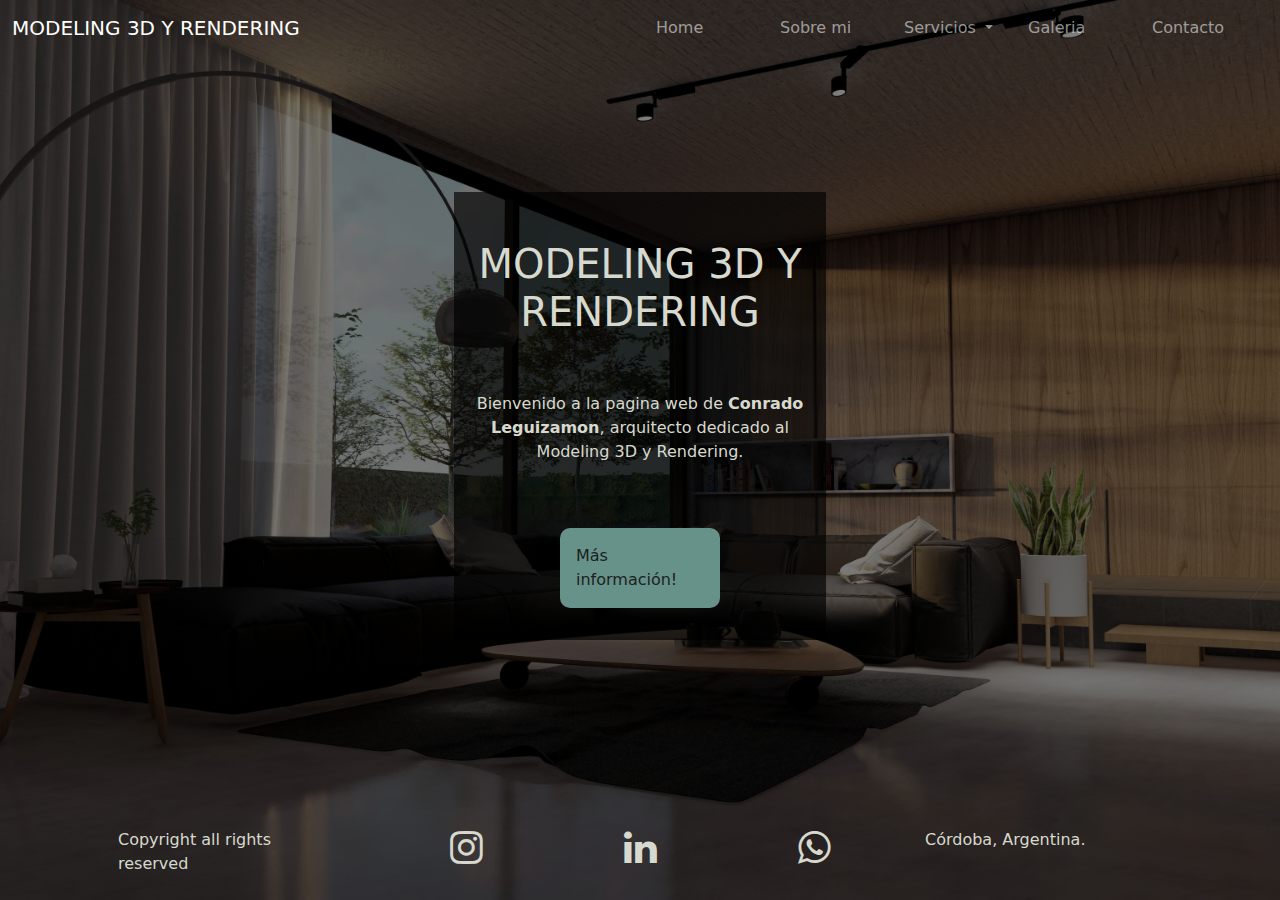
<file: index.html>
<!doctype html>
<html lang="en">
  <head>
    <meta charset="utf-8">
    <meta name="viewport" content="width=device-width, initial-scale=1.0">
    <link rel="stylesheet" href="css/estilos.css">
    <meta name="description" content="arquitecto que hace trabajos de forma freelance de modeling 3d y rendering">
    <link rel="stylesheet" href="https://cdnjs.cloudflare.com/ajax/libs/font-awesome/4.7.0/css/font-awesome.min.css">
    <link href="css/bootstrap.min.css" rel="stylesheet">
    <link rel="icon" type="image/x-icon" href="imagenes/logo.png">
    <title>Modeling 3D y Rendering</title>
  </head>
  <body class="home-altura">
    <header>

 <!--Aca empieza la barra de navegacion-->

      <nav class="navbar navbar-expand-lg navbar-dark">
        <div class="container-fluid">
          <a class="navbar-brand text-uppercase titulo-barra-navegacion" href="index.html">Modeling 3d y Rendering</a>
          <button class="navbar-toggler" type="button" data-bs-toggle="collapse" data-bs-target="#navbarNavDropdown" aria-controls="navbarNavDropdown" aria-expanded="false" aria-label="Toggle navigation">
            <span class="navbar-toggler-icon"></span>
          </button>
          <div class="collapse navbar-collapse" id="navbarNavDropdown">
            <ul class="navbar-nav ms-auto">
              <li class="nav-item">
                <a class="nav-link elemento-barra" href="index.html">Home</a>
              </li>
              <li class="nav-item ">
                <a class="nav-link elemento-barra" href="html/sobre-mi.html">Sobre mi</a>
              </li>
              <li class="nav-item dropdown">
                <a class="nav-link dropdown-toggle elemento-barra" href="html/servicios.html" id="navbarDropdownMenuLink" role="button" data-bs-toggle="dropdown" aria-expanded="false">
                  Servicios
                </a>
                <ul class="dropdown-menu" aria-labelledby="navbarDropdownMenuLink">
                  <li><a class="dropdown-item" href="html/servicios.html">Servicios</a></li>
                  <li><a class="dropdown-item" href="html/modeling3d.html">Modeling 3D</a></li>
                  <li><a class="dropdown-item" href="html/rendering.html">Rendering</a></li>
                </ul>
              </li>
              <li class="nav-item">
                <a class="nav-link elemento-barra" href="html/galeria.html">Galeria</a>
              </li>
              <li class="nav-item">
                <a class="nav-link elemento-barra" href="html/contacto.html">Contacto</a>
              </li>
            </ul>
          </div>
        </div>
      </nav>
    </header>

<!--Aca termina la barra de navegacion-->
<!--Aca empieza el contenido central-->

    <main class="container">
          <div class="contenedor-padre">
            <div class="col-md-4 d-flex justify-content-center flex-column contenedor-principal">
            <h1 class="h1 text-uppercase text-center pt-5 titulo-principal">modeling 3d y rendering</h1>
                <p class="text-center py-5 texto-color">Bienvenido a la pagina web de <span class="fw-bold">Conrado Leguizamon</span>, arquitecto dedicado al Modeling 3D y Rendering.</p>
                <div class="d-flex justify-content-center contenedor-boton">
                  <a href="https://www.whatsapp.com/?lang=es" target="_blank" class="boton-home">Más información!</a>
                </div> 
            </div>
          </div>

<!--Aca termina el contenido principal-->
<!--Aca empieza el footer-->

        <footer class="row my-2 container footer-home">
            <div class="col-md-3 px-4 footer-responsive"><p>Copyright all rights reserved</p></div>
            <div class="col-md-6 d-flex justify-content-around footer-responsive">
                <a href="https://www.instagram.com/" target="_blank" class="d-flex justify-content-around link-footer"><i class="fa fa-instagram logo" style="color: #d7d9ce; font-size: 38px;"></i></a>
                <a href="https://www.linkedin.com/in/conrado-leguizamon-973617200/" target="_blank" class="d-flex justify-content-around link-footer"><i class="fa fa-linkedin logo" style="color: #d7d9ce; font-size: 38px;"></i></a>
                <a href="https://www.whatsapp.com/?lang=es" target="_blank" class="d-flex justify-content-around link-footer"><i class="fa fa-whatsapp logo" aria-hidden="true" style="color: #d7d9ce; font-size: 38px;"></i></a>
            </div>
            <div class="col-md-3 footer-responsive"><p>Córdoba, Argentina.</p></div><!--Falta tirar este div a la derecha y centrar verticalmente-->
        </footer>
    </main>
    <!-- Option 1: Bootstrap Bundle with Popper -->
    <script src="js/bootstrap.bundle.min.js"></script>

  </body>
</html>
</file>
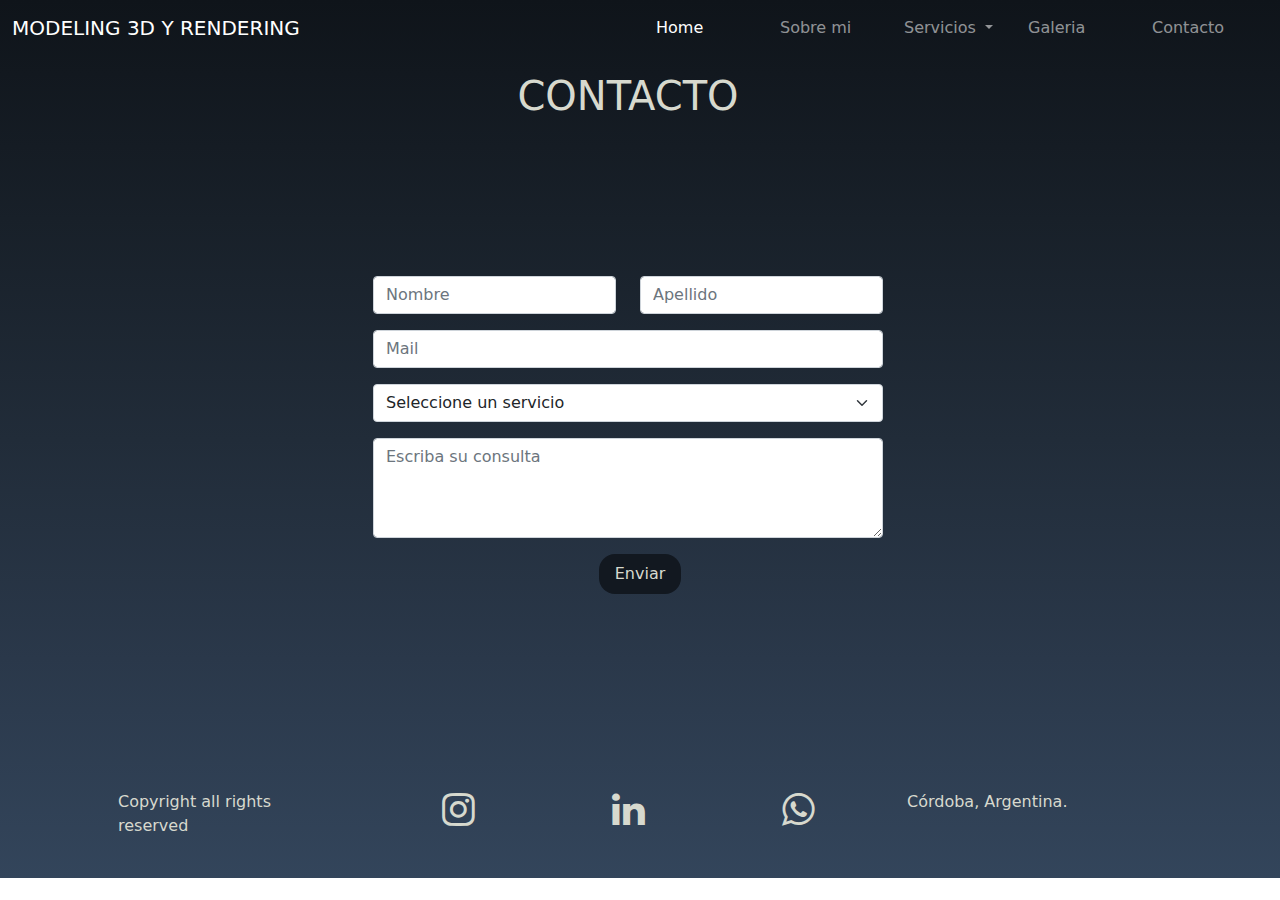
<file: html/contacto.html>
<!doctype html>
<html lang="en">
  <head>
    <meta name="keywords" content="arquitecto, whatsapp, instagram, linkedin, mail, presupuesto">
    <meta charset="utf-8">
    <meta name="viewport" content="width=device-width, initial-scale=1">
    <link rel="stylesheet" href="../css/estilos.css">
    <link rel="stylesheet" href="https://cdnjs.cloudflare.com/ajax/libs/font-awesome/4.7.0/css/font-awesome.min.css">
    <link href="../css/bootstrap.min.css" rel="stylesheet">
    <link rel="icon" type="image/x-icon" href="../imagenes/logo.png">
    <title>Contacto</title>
  </head>
  <body class="color-fondo">
    <header>

<!--Aca empieza la barra de navegacion-->

      <nav class="navbar navbar-expand-lg navbar-dark">
        <div class="container-fluid">
          <a class="navbar-brand text-uppercase titulo-barra-navegacion" href="../index.html">Modeling 3d y rendering</a>
          <button class="navbar-toggler" type="button" data-bs-toggle="collapse" data-bs-target="#navbarNavDropdown" aria-controls="navbarNavDropdown" aria-expanded="false" aria-label="Toggle navigation">
            <span class="navbar-toggler-icon"></span>
          </button>
          <div class="collapse navbar-collapse" id="navbarNavDropdown">
            <ul class="navbar-nav ms-auto">
              <li class="nav-item">
                <a class="nav-link active elemento-barra" aria-current="page" href="../index.html">Home</a>
              </li>
              <li class="nav-item">
                <a class="nav-link elemento-barra" href="sobre-mi.html">Sobre mi</a>
              </li>
              <li class="nav-item dropdown">
                <a class="nav-link dropdown-toggle elemento-barra" href="servicios.html" id="navbarDropdownMenuLink" role="button" data-bs-toggle="dropdown" aria-expanded="false">
                  Servicios
                </a>
                <ul class="dropdown-menu" aria-labelledby="navbarDropdownMenuLink">
                  <li><a class="dropdown-item" href="servicios.html">Servicios</a></li>
                  <li><a class="dropdown-item" href="modeling3d.html">Modeling 3D</a></li>
                  <li><a class="dropdown-item" href="rendering.html">Rendering</a></li>
                </ul>
              </li>
              <li class="nav-item">
                <a class="nav-link elemento-barra" href="galeria.html">Galeria</a>
              </li>
              <li class="nav-item">
                <a class="nav-link elemento-barra" href="contacto.html">Contacto</a>
              </li>
            </ul>
          </div>
        </div>
      </nav>
    </header>

<!--Aca termina la barra de navegacion-->
<!--Aca empieza el contenido principal-->

    <main>
          <div class="row">
          <div class="col-md-12">
            <h1 class="text-center my-3 text-uppercase titulo-principal">contacto</h1>
          </div>
        </div>
        <form action="" class="container">
            <div class="row">
                <div class="container col-md-6">
                    <div class="row">
                        <div class="col">
                            <input type="text" class="form-control" placeholder="Nombre" aria-label="First name">
                        </div>
                        <div class="col">
                            <input type="text" class="form-control" placeholder="Apellido" aria-label="Last name">
                        </div>
                    </div>
                    <div class="row my-3">
                        <div class="col">
                            <input type="email" class="form-control" placeholder="Mail" aria-label="Last name">
                        </div> 
                    </div>
                    <div class="row">
                        <div class="col">
                            <select class="form-select" aria-label="Default select example">
                                <option selected>Seleccione un servicio</option>
                                <option value="1">Modeling 3D</option>
                                <option value="2">Rendering</option>
                                <option value="3">Ambos</option>
                              </select>
                        </div>
                    </div>
                    </div>
                </div>
                <div class="row">
                    <div class="col-md-6 mx-auto my-3">
                        <div class="form-floating">
                          <div class="text-area-posicion">
                            <textarea class="form-control" placeholder="Escriba su consulta" id="floatingTextarea2" style="height: 100px"></textarea>
                          </div>
                        <div class="boton-contacto-posicion">
                          <input type="submit" value="Enviar" class="my-3 boton-contacto">
                        </div>
                            
                          </div>
                    </div>
              </div>
        </form> 
        
<!--Aca termina el contenido principal y empieza el footer-->  

      <div class="container">
        <footer class="row my-4 container">
          <div class="col-md-3 px-4 footer-responsive"><p>Copyright all rights reserved</p></div>
          <div class="col-md-6 d-flex justify-content-around footer-responsive">
              <a href="https://www.instagram.com/" target="_blank" class="d-flex justify-content-around link-footer"><i class="fa fa-instagram logo" style="color: #d7d9ce; font-size: 38px;"></i></a>
              <a href="https://www.linkedin.com/in/conrado-leguizamon-973617200/" target="_blank" class="d-flex justify-content-around link-footer"><i class="fa fa-linkedin logo" style="color: #d7d9ce; font-size: 38px;"></i></a>
              <a href="https://www.whatsapp.com/?lang=es" target="_blank" class="d-flex justify-content-around link-footer"><i class="fa fa-whatsapp logo" aria-hidden="true" style="color: #d7d9ce; font-size: 38px;"></i></a>
          </div>
          <div class="col-md-3 footer-responsive"><p>Córdoba, Argentina.</p></div>
        </footer>
      </div>
        
    </main>
    <!-- Option 1: Bootstrap Bundle with Popper -->
    <script src="../js/bootstrap.bundle.min.js"></script>

  </body>
</html>
</file>
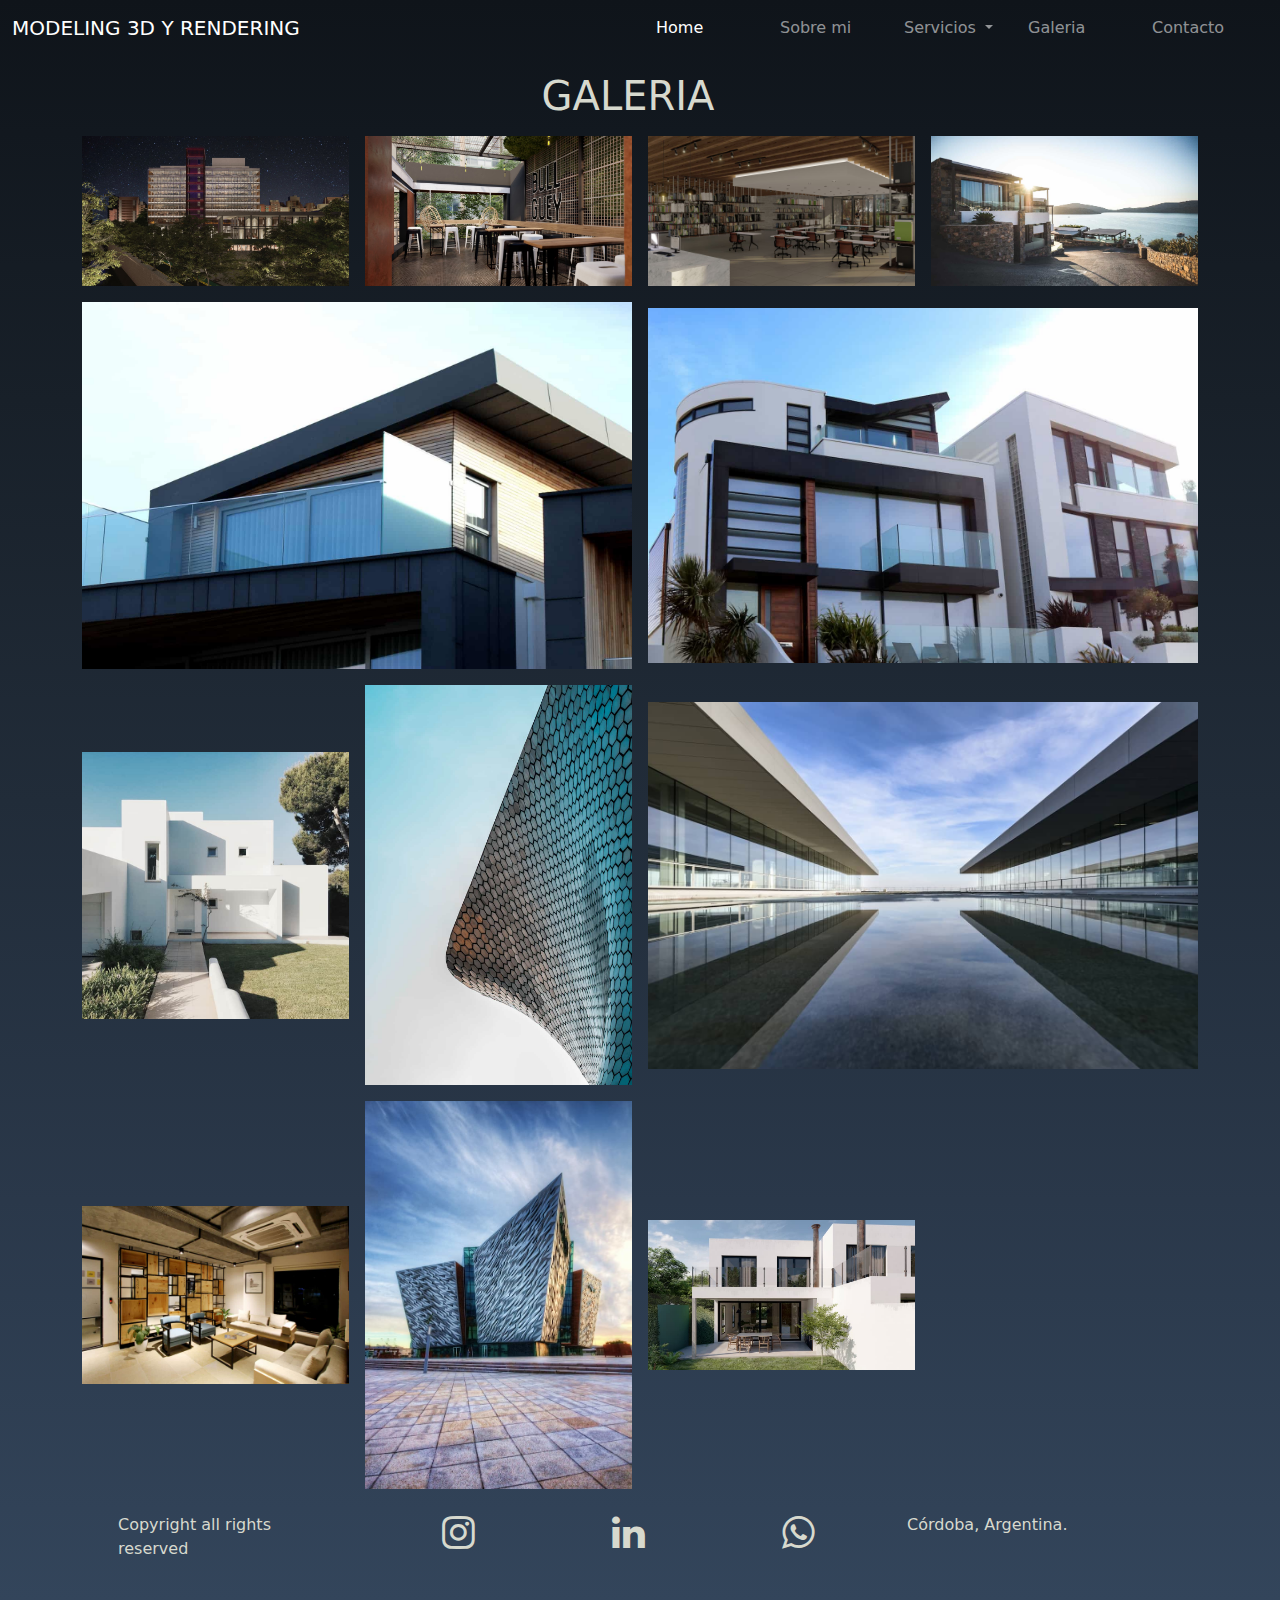
<file: html/galeria.html>
<!doctype html>
<html lang="en">
  <head>
    <meta name="keywords" content="trabajos realizados, modeling 3d, rendering, arquitectura, arquitecto, interiorismo, diseño">
    <meta charset="utf-8">
    <meta name="viewport" content="width=device-width, initial-scale=1">
    <link rel="stylesheet" href="../css/estilos.css">
    <link rel="stylesheet" href="https://cdnjs.cloudflare.com/ajax/libs/font-awesome/4.7.0/css/font-awesome.min.css">
    <link href="../css/bootstrap.min.css" rel="stylesheet">
    <link rel="icon" type="image/x-icon" href="../imagenes/logo.png">
    <title>Galeria</title>
  </head>
  <body class="color-fondo">
    <header>

<!--Aca empieza la barra de navegacion-->

      <nav class="navbar navbar-expand-lg navbar-dark">
        <div class="container-fluid">
          <a class="navbar-brand text-uppercase titulo-barra-navegacion" href="../index.html">Modeling 3d y rendering</a>
          <button class="navbar-toggler" type="button" data-bs-toggle="collapse" data-bs-target="#navbarNavDropdown" aria-controls="navbarNavDropdown" aria-expanded="false" aria-label="Toggle navigation">
            <span class="navbar-toggler-icon"></span>
          </button>
          <div class="collapse navbar-collapse" id="navbarNavDropdown">
            <ul class="navbar-nav ms-auto">
              <li class="nav-item">
                <a class="nav-link active elemento-barra" aria-current="page" href="../index.html">Home</a>
              </li>
              <li class="nav-item">
                <a class="nav-link elemento-barra" href="sobre-mi.html">Sobre mi</a>
              </li>
              <li class="nav-item dropdown">
                <a class="nav-link dropdown-toggle elemento-barra" href="servicios.html" id="navbarDropdownMenuLink" role="button" data-bs-toggle="dropdown" aria-expanded="false">
                  Servicios
                </a>
                <ul class="dropdown-menu" aria-labelledby="navbarDropdownMenuLink">
                  <li><a class="dropdown-item" href="servicios.html">Servicios</a></li>
                  <li><a class="dropdown-item" href="modeling3d.html">Modeling 3D</a></li>
                  <li><a class="dropdown-item" href="rendering.html">Rendering</a></li>
                </ul>
              </li>
              <li class="nav-item">
                <a class="nav-link elemento-barra" href="galeria.html">Galeria</a>
              </li>
              <li class="nav-item">
                <a class="nav-link elemento-barra" href="contacto.html">Contacto</a>
              </li>
            </ul>
          </div>
        </div>
      </nav>
    </header>

    <!--Aca termina la barra de navegacion-->
    <!--Aca empieza el contenido principal-->

    <main class="container">
        <div class="row">
          <div class="col-md-12">
            <h1 class="text-center my-3 text-uppercase titulo-principal">Galeria</h1>
          </div>
        </div>
        <section class="galeria-grid">
            <img src="../imagenes/01.jpg" alt="Trabajo de un edificio" class="img-fluid">
            <img src="../imagenes/bullguey.jpg" alt="Trabajo de un bar" class="img-fluid">
            <img src="../imagenes/interiorismo.jpg" alt="Trabajo de una biblioteca" class="img-fluid">
            <img src="../imagenes/pexels-alex-staudinger-1732414.jpg" alt="Trabajo de una casa con vista a un lago" class="img-fluid">
            <img src="../imagenes/pexels-expect-best-323772.jpg" alt="Trabajo de una casa por fuera" class="img-fluid">
            <img src="../imagenes/pexels-expect-best-323780.jpg" alt="Trabajo de un complejo" class="img-fluid">
            <img src="../imagenes/pexels-graphicgumcom-1115804.jpg" alt="Trabajo de una casa por fuera" class="img-fluid">
            <img src="../imagenes/pexels-luis-ruiz-1774931.jpg" alt="Trabajo de un edificio por fuera" class="img-fluid">
            <img src="../imagenes/pexels-pixabay-534174.jpg" alt="Trabajo de dos galerias con una pileta" class="img-fluid">
            <img src="../imagenes/pexels-sharath-g-2251247.jpg" alt="Trabajo del interior de una casa" class="img-fluid">
            <img src="../imagenes/pexels-steven-hylands-1650904.jpg" alt="Trabajo de un edificio por fuera" class="img-fluid">
            <img src="../imagenes/render2.jpg" alt="trabajo de una casa por fuera" class="img-fluid">
        </section>
        
        <!--Aca termina el contenido principal-->
        <!--Aca empieza el footer-->
        
        <footer class="row my-4 container">
          <div class="col-md-3 px-4 footer-responsive"><p>Copyright all rights reserved</p></div>
          <div class="col-md-6 d-flex justify-content-around footer-responsive">
              <a href="https://www.instagram.com/" target="_blank" class="d-flex justify-content-around link-footer"><i class="fa fa-instagram logo" style="color: #d7d9ce; font-size: 38px;"></i></a>
              <a href="https://www.linkedin.com/in/conrado-leguizamon-973617200/" target="_blank" class="d-flex justify-content-around link-footer"><i class="fa fa-linkedin logo" style="color: #d7d9ce; font-size: 38px;"></i></a>
              <a href="https://www.whatsapp.com/?lang=es" target="_blank" class="d-flex justify-content-around link-footer"><i class="fa fa-whatsapp logo" aria-hidden="true" style="color: #d7d9ce; font-size: 38px;"></i></a>
          </div>
          <div class="col-md-3 footer-responsive"><p>Córdoba, Argentina.</p></div>
        </footer>
    </main>
    <!-- Option 1: Bootstrap Bundle with Popper -->
    <script src="../js/bootstrap.bundle.min.js"></script>

  </body>
</html>
</file>
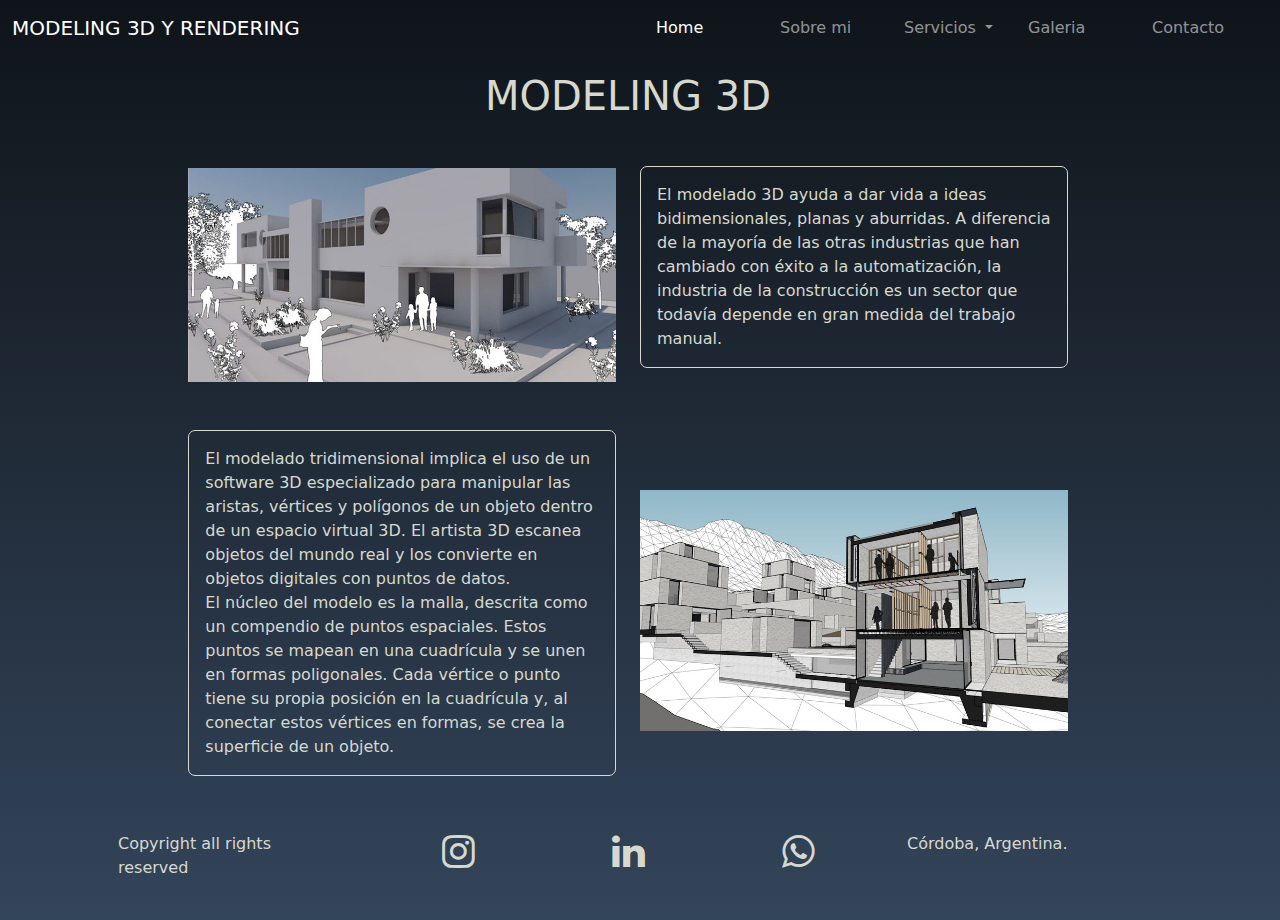
<file: html/modeling3d.html>
<!doctype html>
<html lang="en">
  <head>
    <meta name="description" content="mas informacion acerca de que es el modeling">
    <meta charset="utf-8">
    <meta name="viewport" content="width=device-width, initial-scale=1">
    <link rel="stylesheet" href="../css/estilos.css">
    <link rel="stylesheet" href="https://cdnjs.cloudflare.com/ajax/libs/font-awesome/4.7.0/css/font-awesome.min.css">
    <link href="../css/bootstrap.min.css" rel="stylesheet">
    <link rel="icon" type="image/x-icon" href="../imagenes/logo.png">
    <title>Modeling 3D</title>
  </head>
  <body class="color-fondo">
    <header>
      <nav class="navbar navbar-expand-lg navbar-dark">
        <div class="container-fluid">
          <a class="navbar-brand text-uppercase titulo-barra-navegacion" href="../index.html">Modeling 3d y rendering</a>
          <button class="navbar-toggler" type="button" data-bs-toggle="collapse" data-bs-target="#navbarNavDropdown" aria-controls="navbarNavDropdown" aria-expanded="false" aria-label="Toggle navigation">
            <span class="navbar-toggler-icon"></span>
          </button>
          <div class="collapse navbar-collapse" id="navbarNavDropdown">
            <ul class="navbar-nav ms-auto">
              <li class="nav-item">
                <a class="nav-link active elemento-barra" aria-current="page" href="../index.html">Home</a>
              </li>
              <li class="nav-item">
                <a class="nav-link elemento-barra" href="sobre-mi.html">Sobre mi</a>
              </li>
              <li class="nav-item dropdown">
                <a class="nav-link dropdown-toggle elemento-barra" href="servicios.html" id="navbarDropdownMenuLink" role="button" data-bs-toggle="dropdown" aria-expanded="false">
                  Servicios
                </a>
                <ul class="dropdown-menu" aria-labelledby="navbarDropdownMenuLink">
                  <li><a class="dropdown-item" href="servicios.html">Servicios</a></li>
                  <li><a class="dropdown-item" href="modeling3d.html">Modeling 3D</a></li>
                  <li><a class="dropdown-item" href="rendering.html">Rendering</a></li>
                </ul>
              </li>
              <li class="nav-item">
                <a class="nav-link elemento-barra" href="galeria.html">Galeria</a>
              </li>
              <li class="nav-item">
                <a class="nav-link elemento-barra" href="contacto.html">Contacto</a>
              </li>
            </ul>
          </div>
        </div>
      </nav>
    </header>
    <main class="container">
        <div class="row">
          <div class="col-md-12">
            <h1 class="text-center my-3 text-uppercase titulo-principal">modeling 3d</h1>
          </div>
        </div>
        <div class="row texto-modeling">
            <div class="col-md-5">
            <img src="../imagenes/modelado.jpg" alt="Foto de un ejemplo de un modelado" class="img-fluid py-3">
          </div>
          <div class="col-md-5">
            <p class="servicio-modeling-texto texto-color">El modelado 3D ayuda a dar vida a ideas bidimensionales, planas y aburridas. A diferencia de la mayoría de las otras industrias que han cambiado con éxito a la automatización, la industria de la construcción es un sector que todavía depende en gran medida del trabajo manual.</p>
          </div>
        </div>
        <div class="row texto-modeling">
          <div class="col-md-5">
            <p class="servicio-modeling-texto texto-color">El modelado tridimensional implica el uso de un software 3D especializado para manipular las aristas, vértices y polígonos de un objeto dentro de un espacio virtual 3D. El artista 3D escanea objetos del mundo real y los convierte en objetos digitales con puntos de datos.
              <br>El núcleo del modelo es la malla, descrita como un compendio de puntos espaciales. Estos puntos se mapean en una cuadrícula y se unen en formas poligonales. Cada vértice o punto tiene su propia posición en la cuadrícula y, al conectar estos vértices en formas, se crea la superficie de un objeto.</p>
          </div>
          <div class="col-md-5">
            <img src="../imagenes/modelado2.jpg" alt="Foto de un ejemplo de modelado con sketch up" class="img-fluid py-3">
          </div>
        </div>
        
        
        <footer class="row my-4 container">
          <div class="col-md-3 px-4 footer-responsive"><p>Copyright all rights reserved</p></div>
          <div class="col-md-6 d-flex justify-content-around footer-responsive">
              <a href="https://www.instagram.com/" target="_blank" class="d-flex justify-content-around link-footer"><i class="fa fa-instagram logo" style="color: #d7d9ce; font-size: 38px;"></i></a>
              <a href="https://www.linkedin.com/in/conrado-leguizamon-973617200/" target="_blank" class="d-flex justify-content-around link-footer"><i class="fa fa-linkedin logo" style="color: #d7d9ce; font-size: 38px;"></i></a>
              <a href="https://www.whatsapp.com/?lang=es" target="_blank" class="d-flex justify-content-around link-footer"><i class="fa fa-whatsapp logo" aria-hidden="true" style="color: #d7d9ce; font-size: 38px;"></i></a>
          </div>
          <div class="col-md-3 footer-responsive"><p>Córdoba, Argentina.</p></div>
        </footer>
    
    
      </main>
    <!-- Option 1: Bootstrap Bundle with Popper -->
    <script src="../js/bootstrap.bundle.min.js"></script>

  </body>
</html>
</file>
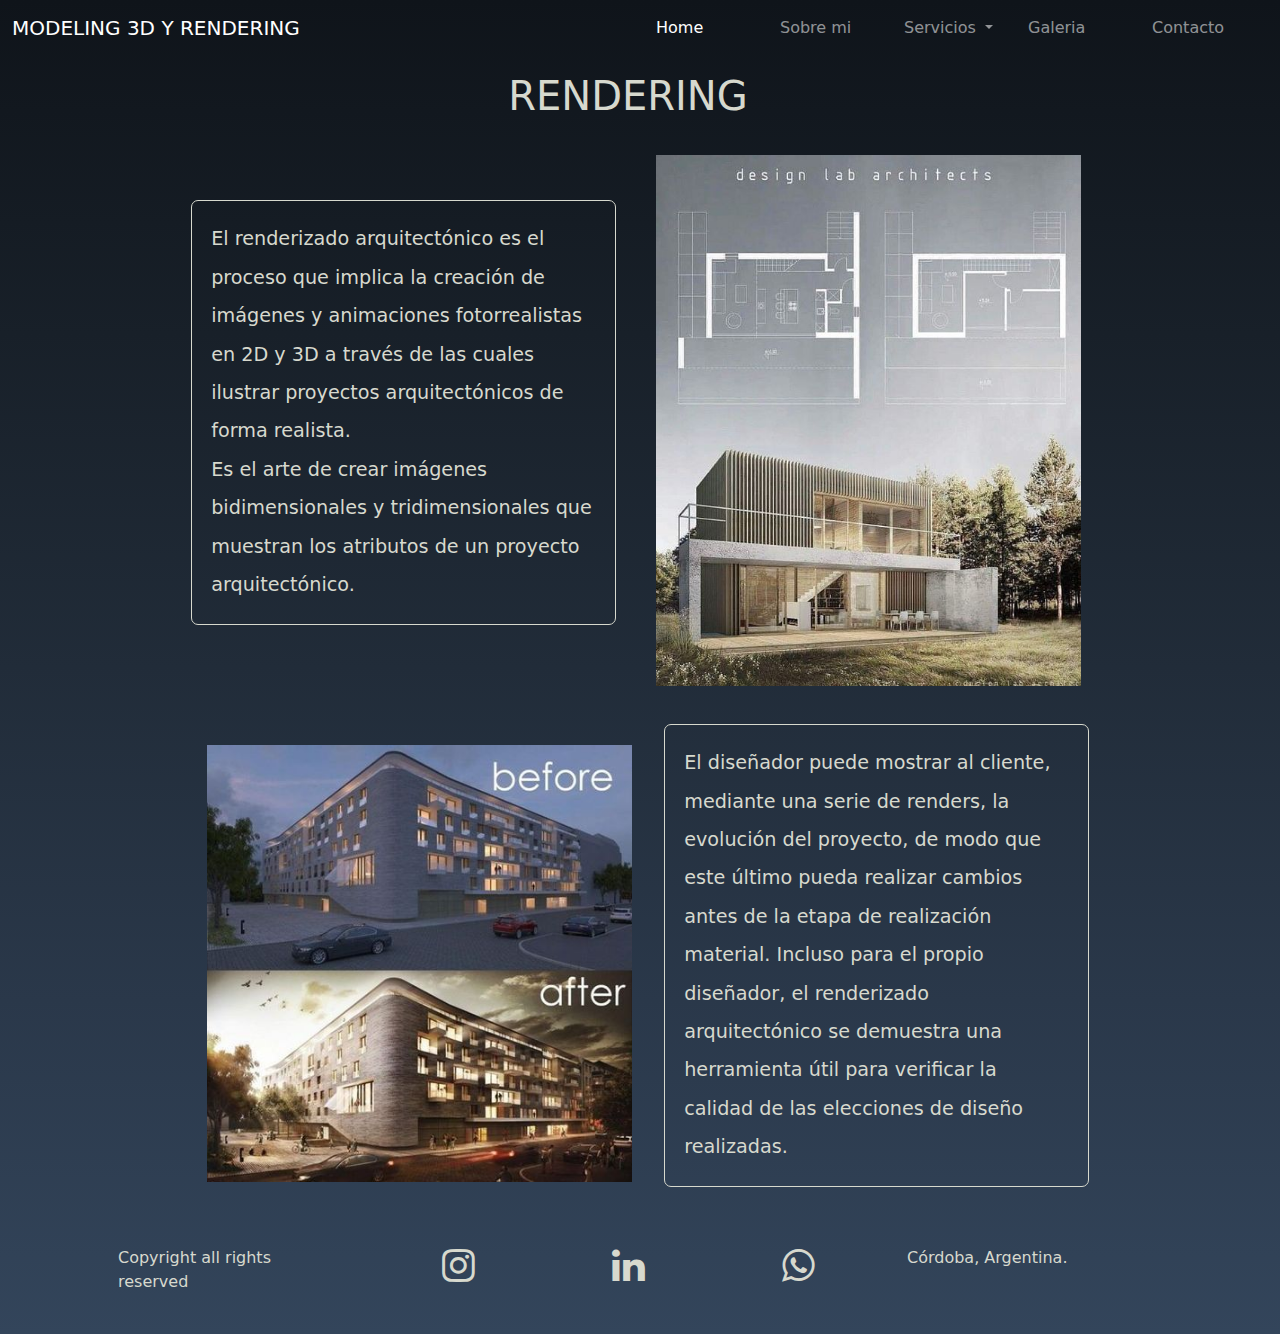
<file: html/rendering.html>
<!doctype html>
<html lang="en">
  <head>
    <meta name="description" content="mas informacion acerca de que es el rendering">
    <meta charset="utf-8">
    <meta name="viewport" content="width=device-width, initial-scale=1">
    <link rel="stylesheet" href="../css/estilos.css">
    <link rel="stylesheet" href="https://cdnjs.cloudflare.com/ajax/libs/font-awesome/4.7.0/css/font-awesome.min.css">
    <link href="../css/bootstrap.min.css" rel="stylesheet">
    <link rel="icon" type="image/x-icon" href="../imagenes/logo.png">
    <title>Rendering</title>
  </head>
  <body class="color-fondo">
    <header>
      <nav class="navbar navbar-expand-lg navbar-dark">
        <div class="container-fluid">
          <a class="navbar-brand text-uppercase titulo-barra-navegacion" href="../index.html">Modeling 3d y rendering</a>
          <button class="navbar-toggler" type="button" data-bs-toggle="collapse" data-bs-target="#navbarNavDropdown" aria-controls="navbarNavDropdown" aria-expanded="false" aria-label="Toggle navigation">
            <span class="navbar-toggler-icon"></span>
          </button>
          <div class="collapse navbar-collapse" id="navbarNavDropdown">
            <ul class="navbar-nav ms-auto">
              <li class="nav-item">
                <a class="nav-link active elemento-barra" aria-current="page" href="../index.html">Home</a>
              </li>
              <li class="nav-item">
                <a class="nav-link elemento-barra" href="sobre-mi.html">Sobre mi</a>
              </li>
              <li class="nav-item dropdown">
                <a class="nav-link dropdown-toggle elemento-barra" href="servicios.html" id="navbarDropdownMenuLink" role="button" data-bs-toggle="dropdown" aria-expanded="false">
                  Servicios
                </a>
                <ul class="dropdown-menu" aria-labelledby="navbarDropdownMenuLink">
                  <li><a class="dropdown-item" href="servicios.html">Servicios</a></li>
                  <li><a class="dropdown-item" href="modeling3d.html">Modeling 3D</a></li>
                  <li><a class="dropdown-item" href="rendering.html">Rendering</a></li>
                </ul>
              </li>
              <li class="nav-item">
                <a class="nav-link elemento-barra" href="galeria.html">Galeria</a>
              </li>
              <li class="nav-item">
                <a class="nav-link elemento-barra" href="contacto.html">Contacto</a>
              </li>
            </ul>
          </div>
        </div>
      </nav>
    </header>
    <main class="container">
        <div class="row">
          <div class="col-md-12">
            <h1 class="text-center my-3 text-uppercase titulo-principal">Rendering</h1>
          </div>
        </div>
        <div class="row texto-render">
          <div class="col-md-5">
            <p class="servicios-render-texto texto-color">El renderizado arquitectónico es el proceso que implica la creación de imágenes y animaciones fotorrealistas en 2D y 3D a través de las cuales ilustrar proyectos arquitectónicos de forma realista.
            <br>Es el arte de crear imágenes bidimensionales y tridimensionales que muestran los atributos de un proyecto arquitectónico.
          </p>
          </div>
          <div class="col-md-5">
            <img src="../imagenes/renders.jpg" alt="Imagen de un render" class="img-fluid mx-3">
          </div>
        </div>
        <div class="row texto-render">
          <div class="col-md-5">
            <img src="../imagenes/renders-servicios.jpg" alt="Imagen de un render" class="img-fluid mx-3 py-3">
          </div>
          <div class="col-md-5">
            <p class="mx-4 servicios-render-texto texto-color">El diseñador puede mostrar al cliente, mediante una serie de renders, la evolución del proyecto, de modo que este último pueda realizar cambios antes de la etapa de realización material. Incluso para el propio diseñador, el renderizado arquitectónico se demuestra una herramienta útil para verificar la calidad de las elecciones de diseño realizadas.</p>
          </div>
        </div>



        <footer class="row my-4 container">
          <div class="col-md-3 px-4 footer-responsive"><p>Copyright all rights reserved</p></div>
          <div class="col-md-6 d-flex justify-content-around footer-responsive">
              <a href="https://www.instagram.com/" target="_blank" class="d-flex justify-content-around link-footer"><i class="fa fa-instagram logo" style="color: #d7d9ce; font-size: 38px;"></i></a>
              <a href="https://www.linkedin.com/in/conrado-leguizamon-973617200/" target="_blank" class="d-flex justify-content-around link-footer"><i class="fa fa-linkedin logo" style="color: #d7d9ce; font-size: 38px;"></i></a>
              <a href="https://www.whatsapp.com/?lang=es" target="_blank" class="d-flex justify-content-around link-footer"><i class="fa fa-whatsapp logo" aria-hidden="true" style="color: #d7d9ce; font-size: 38px;"></i></a>
          </div>
          <div class="col-md-3 footer-responsive"><p>Córdoba, Argentina.</p></div><!--Falta tirar este div a la derecha y centrar verticalmente-->
        </footer>
    
    
      </main>
    <!-- Option 1: Bootstrap Bundle with Popper -->
    <script src="../js/bootstrap.bundle.min.js"></script>

  </body>
</html>
</file>
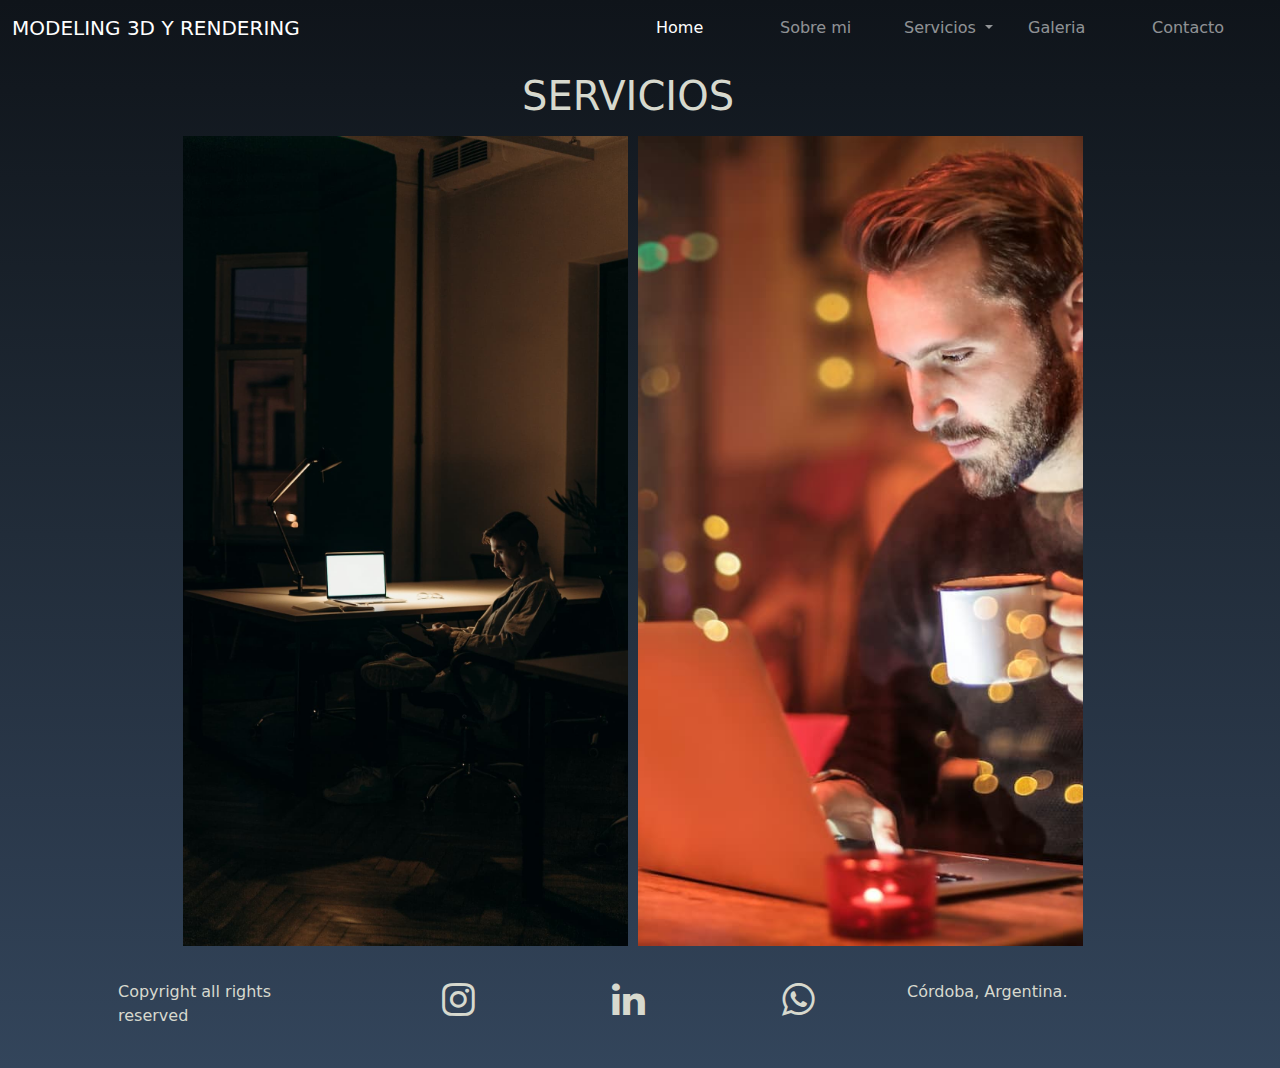
<file: html/servicios.html>
<!doctype html>
<html lang="en">
  <head>
    <meta charset="utf-8">
    <meta name="viewport" content="width=device-width, initial-scale=1">
    <link rel="stylesheet" href="../css/estilos.css">
    <meta name="description" content="mas informacion sobre modeling 3d y rendering">
    <link rel="stylesheet" href="https://cdnjs.cloudflare.com/ajax/libs/font-awesome/4.7.0/css/font-awesome.min.css">
    <link href="../css/bootstrap.min.css" rel="stylesheet">
    <link rel="icon" type="image/x-icon" href="../imagenes/logo.png">
    <title>Servicios-modeling 3d y rendering</title>
  </head>
  <body class="color-fondo">
    <header>

<!--Aca empieza la barra de navegacion-->

      <nav class="navbar navbar-expand-lg navbar-dark">
        <div class="container-fluid">
          <a class="navbar-brand text-uppercase titulo-barra-navegacion" href="../index.html">Modeling 3d y rendering</a>
          <button class="navbar-toggler" type="button" data-bs-toggle="collapse" data-bs-target="#navbarNavDropdown" aria-controls="navbarNavDropdown" aria-expanded="false" aria-label="Toggle navigation">
            <span class="navbar-toggler-icon"></span>
          </button>
          <div class="collapse navbar-collapse" id="navbarNavDropdown">
            <ul class="navbar-nav ms-auto">
              <li class="nav-item">
                <a class="nav-link active elemento-barra" aria-current="page" href="../index.html">Home</a>
              </li>
              <li class="nav-item">
                <a class="nav-link elemento-barra" href="sobre-mi.html">Sobre mi</a>
              </li>
              <li class="nav-item dropdown">
                <a class="nav-link dropdown-toggle elemento-barra" href="servicios.html" id="navbarDropdownMenuLink" role="button" data-bs-toggle="dropdown" aria-expanded="false">
                  Servicios
                </a>
                <ul class="dropdown-menu" aria-labelledby="navbarDropdownMenuLink">
                  <li><a class="dropdown-item" href="servicios.html">Servicios</a></li>
                  <li><a class="dropdown-item" href="modeling3d.html">Modeling 3D</a></li>
                  <li><a class="dropdown-item" href="rendering.html">Rendering</a></li>
                </ul>
              </li>
              <li class="nav-item">
                <a class="nav-link elemento-barra" href="galeria.html">Galeria</a>
              </li>
              <li class="nav-item">
                <a class="nav-link elemento-barra" href="contacto.html">Contacto</a>
              </li>
            </ul>
          </div>
        </div>
      </nav>
    </header>

<!--Aca termina la barra de navegacion-->
<!--Aca empieza el contenido principal-->
    
      <main class="container">
        <div class="row">
          <div class="col-md-12">
            <h1 class="text-center my-3 text-uppercase titulo-principal">Servicios</h1>
          </div>
        </div>
        <div class="row d-flex justify-content-center container">
                <div class="col-md-5 fondo-servicios-modeling">
                    <a href="modeling3d.html" class="leyenda-servicios">
                        <h1 class="titulo-servicios text-uppercase text-center">modeling 3d</h1>
                        <p class="titulo-servicios text-center">Para mas información haga click aqui</p>
                    </a>    
                </div>
            
                <div class="col-md-5 fondo-servicios-rendering">
                    <a href="rendering.html" class="leyenda-servicios">
                        <h1 class="titulo-servicios text-uppercase text-center">rendering</h1>
                        <p class="titulo-servicios text-center">Para mas información haga click aqui</p>
                    </a>
                </div>
        </div>

<!--Aca termina el contenido principal-->
<!--Aca empieza el footer-->

<footer class="row my-4 container">
  <div class="col-md-3 px-4 footer-responsive"><p>Copyright all rights reserved</p></div>
  <div class="col-md-6 d-flex justify-content-around footer-responsive">
      <a href="https://www.instagram.com/" target="_blank" class="d-flex justify-content-around link-footer"><i class="fa fa-instagram logo" style="color: #d7d9ce; font-size: 38px;"></i></a>
      <a href="https://www.linkedin.com/in/conrado-leguizamon-973617200/" target="_blank" class="d-flex justify-content-around link-footer"><i class="fa fa-linkedin logo" style="color: #d7d9ce; font-size: 38px;"></i></a>
      <a href="https://www.whatsapp.com/?lang=es" target="_blank" class="d-flex justify-content-around link-footer"><i class="fa fa-whatsapp logo" aria-hidden="true" style="color: #d7d9ce; font-size: 38px;"></i></a>
  </div>
  <div class="col-md-3 footer-responsive"><p>Córdoba, Argentina.</p></div>
</footer>
      </main>
    <!-- Option 1: Bootstrap Bundle with Popper -->
    <script src="../js/bootstrap.bundle.min.js"></script>
  </body>
</html>
</file>
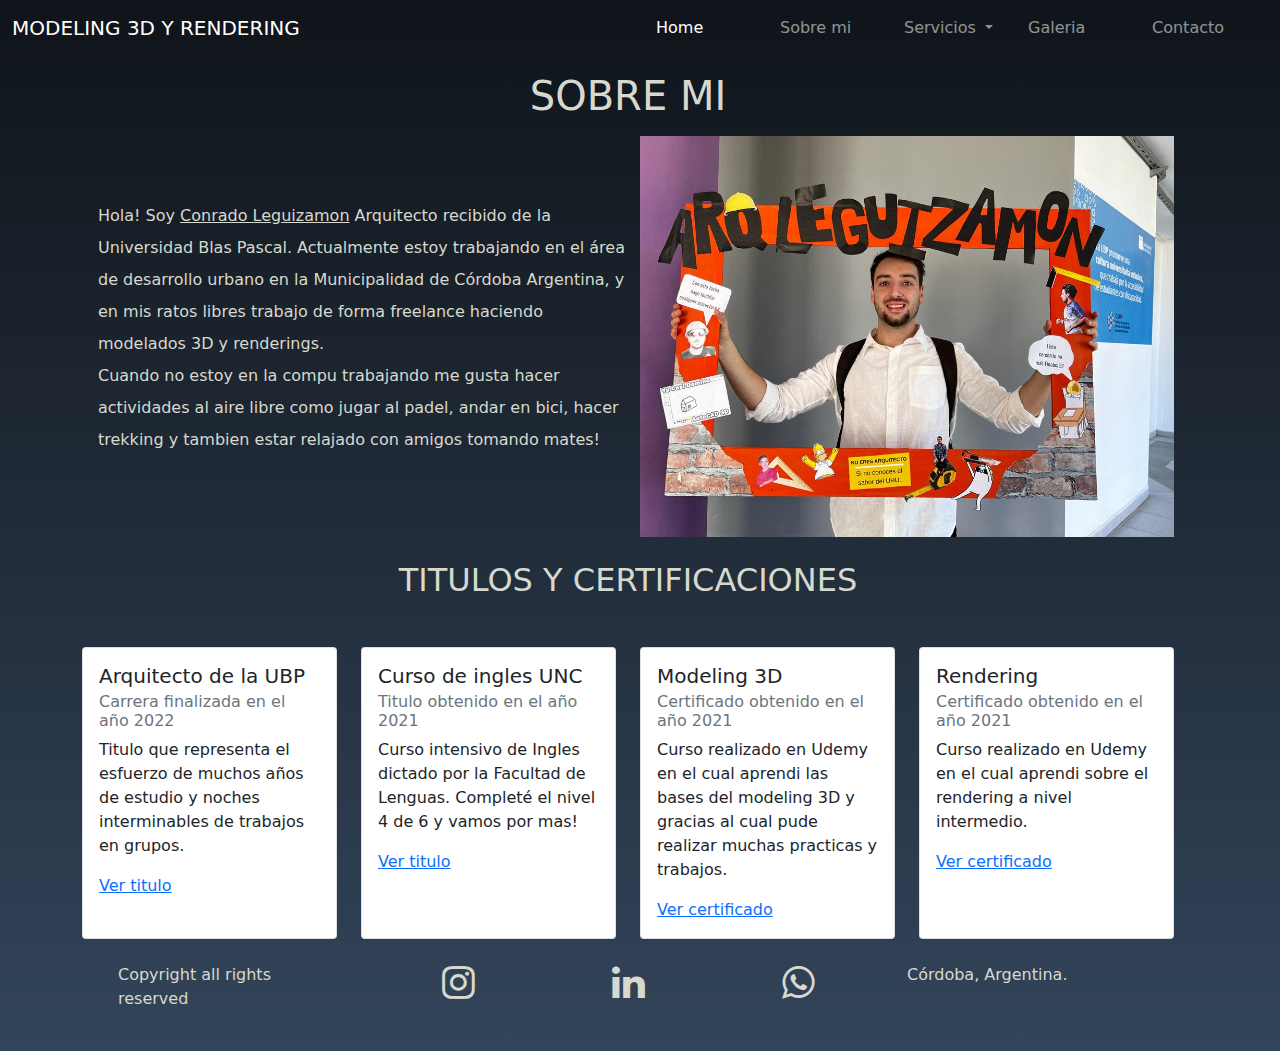
<file: html/sobre-mi.html>
<!doctype html>
<html lang="en">
  <head>
    <meta name="keywords" content="arquitecto, titulos, ingles, rendering, modeling, certificados, UBP">
    <meta charset="utf-8">
    <meta name="viewport" content="width=device-width, initial-scale=1">
    <link rel="stylesheet" href="../css/estilos.css">
    <link rel="stylesheet" href="https://cdnjs.cloudflare.com/ajax/libs/font-awesome/4.7.0/css/font-awesome.min.css">
    <link href="../css/bootstrap.min.css" rel="stylesheet">
    <link rel="icon" type="image/x-icon" href="../imagenes/logo.png">
    <title>Sobre mi</title>
  </head>
  <body class="color-fondo">
    <header>

<!--Aca empieza la barra de navegacion-->

      <nav class="navbar navbar-expand-lg navbar-dark">
        <div class="container-fluid">
          <a class="navbar-brand text-uppercase titulo-barra-navegacion" href="../index.html">Modeling 3d y rendering</a>
          <button class="navbar-toggler" type="button" data-bs-toggle="collapse" data-bs-target="#navbarNavDropdown" aria-controls="navbarNavDropdown" aria-expanded="false" aria-label="Toggle navigation">
            <span class="navbar-toggler-icon"></span>
          </button>
          <div class="collapse navbar-collapse" id="navbarNavDropdown">
            <ul class="navbar-nav ms-auto">
              <li class="nav-item">
                <a class="nav-link active elemento-barra" aria-current="page" href="../index.html">Home</a>
              </li>
              <li class="nav-item">
                <a class="nav-link elemento-barra" href="sobre-mi.html">Sobre mi</a>
              </li>
              <li class="nav-item dropdown">
                <a class="nav-link dropdown-toggle elemento-barra" href="servicios.html" id="navbarDropdownMenuLink" role="button" data-bs-toggle="dropdown" aria-expanded="false">
                  Servicios
                </a>
                <ul class="dropdown-menu" aria-labelledby="navbarDropdownMenuLink">
                  <li><a class="dropdown-item" href="servicios.html">Servicios</a></li>
                  <li><a class="dropdown-item" href="modeling3d.html">Modeling 3D</a></li>
                  <li><a class="dropdown-item" href="rendering.html">Rendering</a></li>
                </ul>
              </li>
              <li class="nav-item">
                <a class="nav-link elemento-barra" href="galeria.html">Galeria</a>
              </li>
              <li class="nav-item">
                <a class="nav-link elemento-barra" href="contacto.html">Contacto</a>
              </li>
            </ul>
          </div>
        </div>
      </nav>
    </header>

<!--Aca termina la barra de navegacion-->
<!--Aca empieza el contenido principal-->

    <main class="container">
        <div class="row">
          <div class="col-md-12">
            <h1 class="text-center my-3 text-uppercase titulo-principal">Sobre mi</h1>
          </div>
          <div class="col-md-6 my-auto">
            <p class="mx-3 lh-lg texto-color">Hola! Soy <span class="text-decoration-underline">Conrado Leguizamon</span> Arquitecto recibido de la Universidad Blas Pascal. Actualmente estoy trabajando en el área de desarrollo urbano en la Municipalidad de Córdoba Argentina, y en mis ratos libres trabajo de forma freelance haciendo modelados 3D y renderings.<br>Cuando no estoy en la compu trabajando me gusta hacer actividades al aire libre como jugar al padel, andar en bici, hacer trekking y tambien estar relajado con amigos tomando mates!</p>
          </div>
          <div class="col-md-6">
            <img src="../imagenes/recibida.jpeg" alt="Foto del dia de mi recibida" class="img-fluid">
          </div>
        </div>
        <div class="row mb-4">
          <div class="col-md-12">
            <h2 class="text-center my-4 text-uppercase texto-color">Titulos y certificaciones</h2>
          </div>
        </div>

<!--Aca empiezan las cards con los titulos y certificados-->

        <div class="row d-flex justify-content-around cards-responsive">
          <div class="col-md-3  d-flex justify-content-center">
            <div class="card" style="width: 18rem;">
              <div class="card-body">
                <h5 class="card-title">Arquitecto de la UBP</h5>
                <h6 class="card-subtitle mb-2 text-muted">Carrera finalizada en el año 2022</h6>
                <p class="card-text">Titulo que representa el esfuerzo de muchos años de estudio y noches interminables de trabajos en grupos.</p>
                <a href="#" class="card-link">Ver titulo</a>
              </div>
            </div>
          </div>
          <div class="col-md-3 d-flex justify-content-center">
            <div class="card" style="width: 18rem;">
              <div class="card-body">
                <h5 class="card-title">Curso de ingles UNC</h5>
                <h6 class="card-subtitle mb-2 text-muted">Titulo obtenido en el año 2021</h6>
                <p class="card-text">Curso intensivo de Ingles dictado por la Facultad de Lenguas. Completé el nivel 4 de 6 y vamos por mas!</p>
                <a href="#" class="card-link">Ver titulo</a>
              </div>
            </div>
          </div>
          <div class="col-md-3 d-flex justify-content-center">
            <div class="card" style="width: 18rem;">
              <div class="card-body">
                <h5 class="card-title">Modeling 3D</h5>
                <h6 class="card-subtitle mb-2 text-muted">Certificado obtenido en el año 2021</h6>
                <p class="card-text">Curso realizado en Udemy en el cual aprendi las bases del modeling 3D y gracias al cual pude realizar muchas practicas y trabajos.</p>
                <a href="#" class="card-link">Ver certificado</a>
              </div>
            </div>
          </div>
          <div class="col-md-3 d-flex justify-content-center">
            <div class="card" style="width: 18rem;">
              <div class="card-body">
                <h5 class="card-title">Rendering</h5>
                <h6 class="card-subtitle mb-2 text-muted">Certificado obtenido en el año 2021</h6>
                <p class="card-text">Curso realizado en Udemy en el cual aprendi sobre el rendering a nivel intermedio.<p>
                <a href="#" class="card-link">Ver certificado</a>
              </div>
            </div>
          </div>
        </div>

<!--Aca termina el contenido principal-->
<!--Aca empieza el footer-->


<footer class="row my-4 container">
  <div class="col-md-3 px-4 footer-responsive"><p>Copyright all rights reserved</p></div>
  <div class="col-md-6 d-flex justify-content-around footer-responsive">
      <a href="https://www.instagram.com/" target="_blank" class="d-flex justify-content-around link-footer"><i class="fa fa-instagram logo" style="color: #d7d9ce; font-size: 38px;"></i></a>
      <a href="https://www.linkedin.com/in/conrado-leguizamon-973617200/" target="_blank" class="d-flex justify-content-around link-footer"><i class="fa fa-linkedin logo" style="color: #d7d9ce; font-size: 38px;"></i></a>
      <a href="https://www.whatsapp.com/?lang=es" target="_blank" class="d-flex justify-content-around link-footer"><i class="fa fa-whatsapp logo" aria-hidden="true" style="color: #d7d9ce; font-size: 38px;"></i></a>
  </div>
  <div class="col-md-3 footer-responsive"><p>Córdoba, Argentina.</p></div><!--Falta tirar este div a la derecha y centrar verticalmente-->
</footer>
    </main>
    <!-- Option 1: Bootstrap Bundle with Popper -->
    <script src="../js/bootstrap.bundle.min.js"></script>

  </body>
</html>
</file>
<file: css/estilos.css>
* {
    margin: 0px;
    padding: 0px;
    width: 100%;
    height: auto;
}
.color-fondo { /*Esta clase es para darle el color de fondo a todas las paginas menos a la principal que tiene un background image*/
    background-image: linear-gradient(to bottom, #0f141a, #182029, #212c39, #2a384a, #33455b);
    background-repeat: no-repeat;
}

.home-altura { /*Esta clase es para poner el background image en la pagina principal*/
    height: 100vh;
    background-image: linear-gradient(rgba(0,0,0,0.5), rgba(0,0,0,0.5)),url(../imagenes/living.jpg);
    background-position: center;
    background-repeat: no-repeat;
    background-size: cover;
}
.elemento-barra:hover { /*Esta clase es para el efecto a la barra de navegacion*/
    transform: scale(1.1, 1.1);
    transition: .5s;
}
.titulo-principal { /*Color de todos los titulos*/
    color: #d7d9ce;
}
.texto-color { /*Color de todos los textos*/
    color: #d7d9ce;
}
.contenedor-padre { /*Hice este contenedor para poder centrar verticalmente el cuadro con texto de la pagina principal*/
    display: flex;
    justify-content: center;
    align-items: center;
    height: 80vh;
}
.contenedor-principal { /*Esta contenedor es el que se ve en la pagina principal*/
    background-color: rgba(0,0,0,0.65);
    display: flex;
    align-content: center;
    justify-content: center;
}
.boton-home {
    text-decoration: none;
    padding: 1em;
    width: 10em;
    border-radius: 10px;
    color: #1c1f22;
    background-color: #679289;
}
.boton-home:hover {
    transform: scale(1.1, 1.1);
    transition: .5s;
    color: #1f2232;
}
.contenedor-boton {
    padding-bottom: 2em;
}
.footer-home { /*Hice una clase solo para el footer de la pagina principal para pegarlo abajo de todo y se vea bien, sino quedaba muy alto y el espacio que ocupaba era mucho*/
    position: absolute;
    bottom: 0;
}
footer p {
    color: #d7d9ce;
}
.logo {
    text-decoration: none;
    text-align: center;
}
.link-footer {
    text-decoration: none;
}

.logo:hover {
    transform: scale(1.15, 1.15);
    transition: .5s;
}
.fondo-servicios-modeling { /*Clase para el background image de modeling dentro de la pagina de servicios*/
    background-image: url(../imagenes/pexels-cottonbro-4069292.jpg);
    background-repeat: no-repeat;
    background-size: cover;
    background-position: center;
    height: 90vh;
    margin: 10px;
}
.titulo-servicios {
    color: #d7d9ce;
    visibility: hidden;
    text-decoration: none;
}
.leyenda-servicios {
    text-decoration: none;
}
.fondo-servicios-modeling:hover .titulo-servicios { /*Aca lo que hace es que se visualiza el texto cuando se pasa el mouse por encima de la imagen*/
    visibility: visible;
    transition: 1s;
}
.fondo-servicios-rendering { /*Clase para el background image de rendering dentro de la pagina de servicios*/
    background-image: url(../imagenes/rendering.jpg);
    background-repeat: no-repeat;
    background-position: center;
    background-size: cover;
    height: 90vh;
}
.fondo-servicios-rendering:hover .titulo-servicios {
    visibility: visible;
}
.texto-render {
    display: flex;
    justify-content: center;
    align-items: center;
    padding: 1em;
    line-height: 2em;
    font-size: 1.2em;
}
.servicios-render-texto { /* Esta clase es para encerrar el texto con un borde*/
    border: solid 1px #d7d9ce;
    padding: 1em;
    border-radius: 7px;
}
.texto-modeling{
    display: flex;
    justify-content: center;
    align-items: center;
    padding: 1em;
    line-height: 1.5em;
    font-size: 1em;
}
.servicio-modeling-texto { /* Esta clase es para encerrar el texto con un borde*/
    border: solid 1px #d7d9ce;
    padding: 1em;
    border-radius: 7px;
}
.galeria-grid { /*Defino las columnas con grid para la galeria*/
    display: grid;
    grid-template-columns: repeat(4, 1fr);
    gap: 1em;
}
.galeria-grid img {
    margin: auto;
}
.galeria-grid img:hover {
    transform: scale(1.04, 1.04);
    transition: .5s;
}
.galeria-grid img:nth-child(5) { /*Hago que ciertas imagenes ocupen mas lugar y se destaquen del resto*/
    grid-column: 1 / 3;
}
.galeria-grid img:nth-child(6) {
    grid-column: 3 / 5;
}
.galeria-grid img:nth-child(9) {
    grid-column: 3 / 5
}

.boton-contacto {
    background-color: #121820;
    color: #d7d9ce;
    padding: .5em;
    border: none;
}
.boton-contacto:hover {
    transform: scale(1.1, 1.1);
    transition: .5s;
}
form {
    height: 70vh;
    display: flex;
    justify-content: center;
    align-items: center;
    flex-direction: column;
}
.text-area-posicion { /*Clase que hice para que el textarea ocupe el mismo ancho que el form*/
    display: flex;
    justify-content: center;
    width: 95.5%;
}
.boton-contacto {
    width: auto;
    padding-left: 1em;
    padding-right: 1em;
    border-radius: 1em;
}
.boton-contacto-posicion {
    display: flex;
    justify-content: center;
}

@media screen and (max-width: 950px){ /*Hago esta media query para centrar el titulo que dice MODELING 3D Y RENDERING cuando aparece el menu hamnurguesa*/
    
    * {
        height: auto;
    }

    .titulo-barra-navegacion {
        text-align: center;
    }
    
   .footer-responsive {
       text-align: center;
   }
   .galeria-grid {
       display: flex;
       flex-direction: column;
       flex-wrap: wrap;
   }
    .titulo-servicios { /*Con esta clase lo que hago es "desactivar el hover" y que el texto de las cards se vean siempre*/
        visibility: visible;
    }
    
    .cards-responsive { /*Le doy un poco de espacio entre card y card en la pagina de sobre-mi*/
        gap: 1em;
    }
    .footer-home {
        position: absolute;
        bottom: 0;
    }
    .contenedor-principal {
        display: flex;
        justify-content: center;
        align-items: center;
    }
    .contenedor-padre {
        height: 70vh;
        justify-content: center;
        align-items: center;
    }
}
</file>
